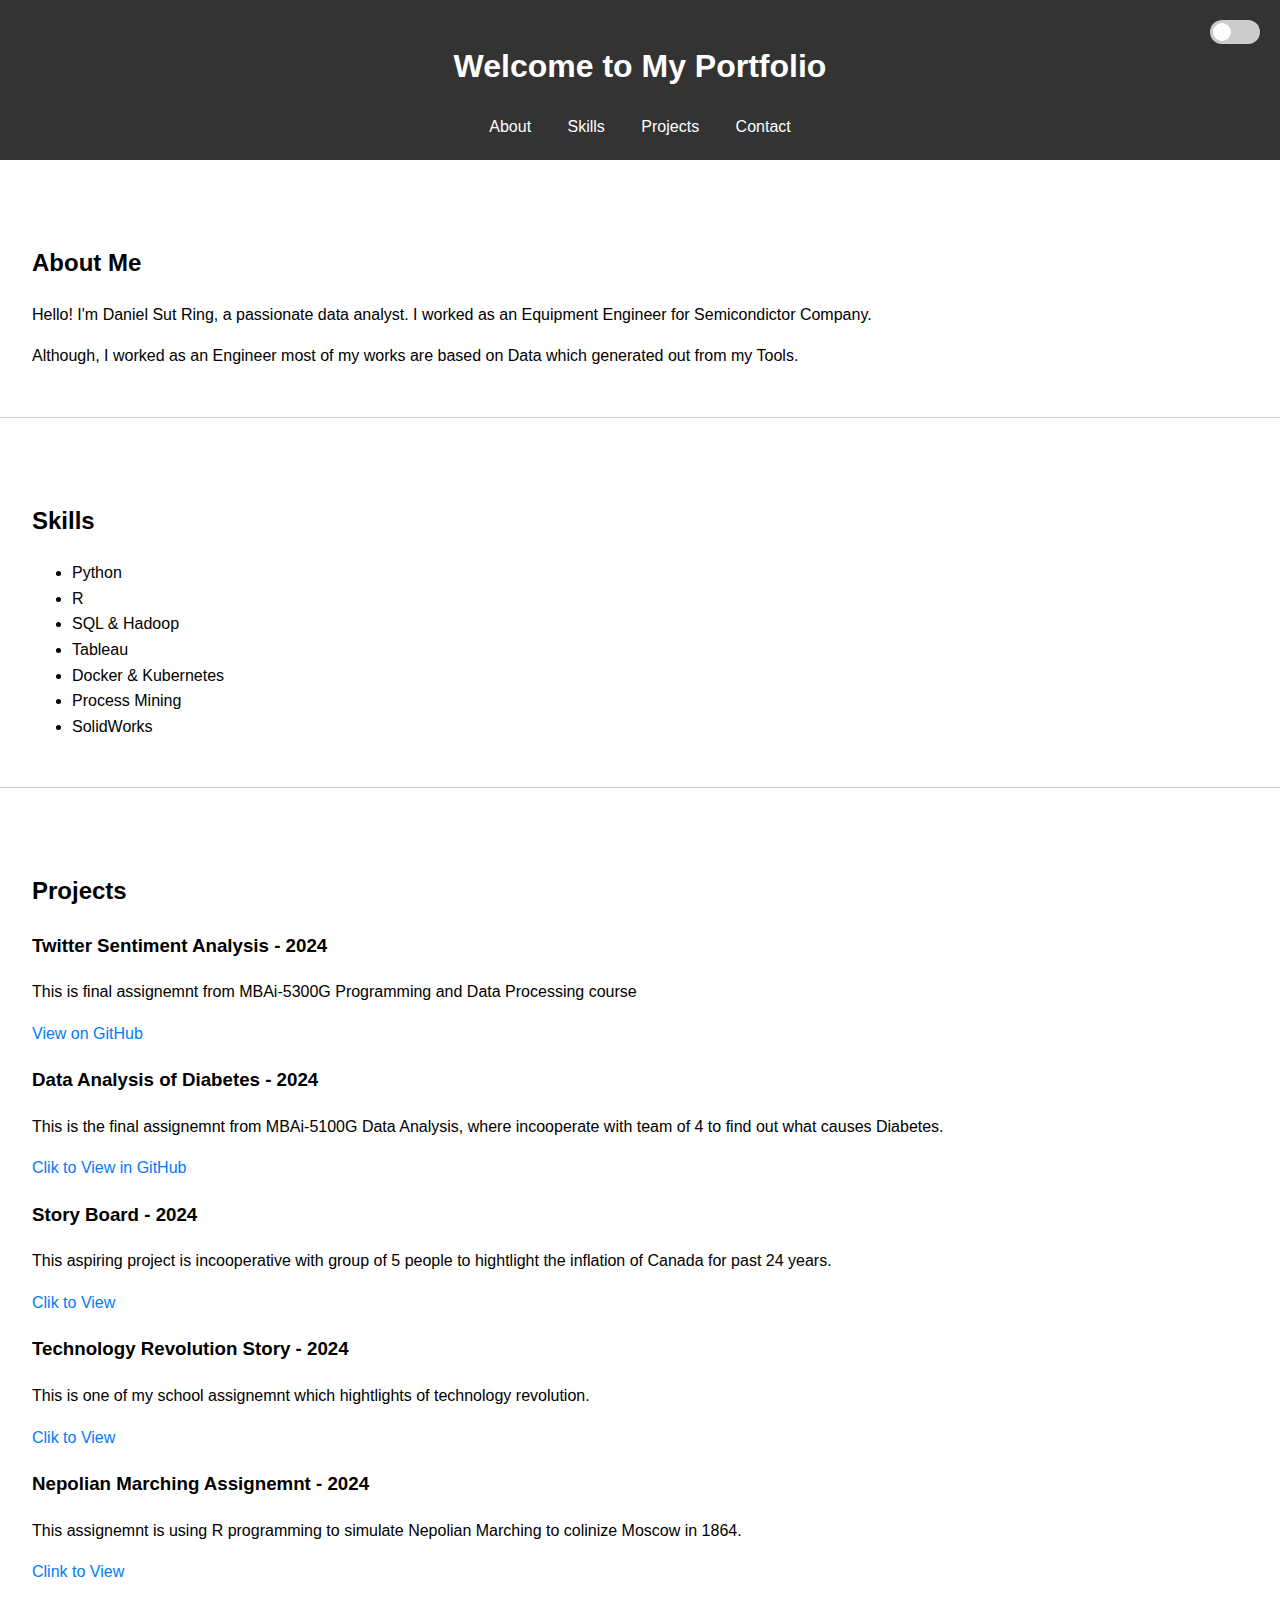
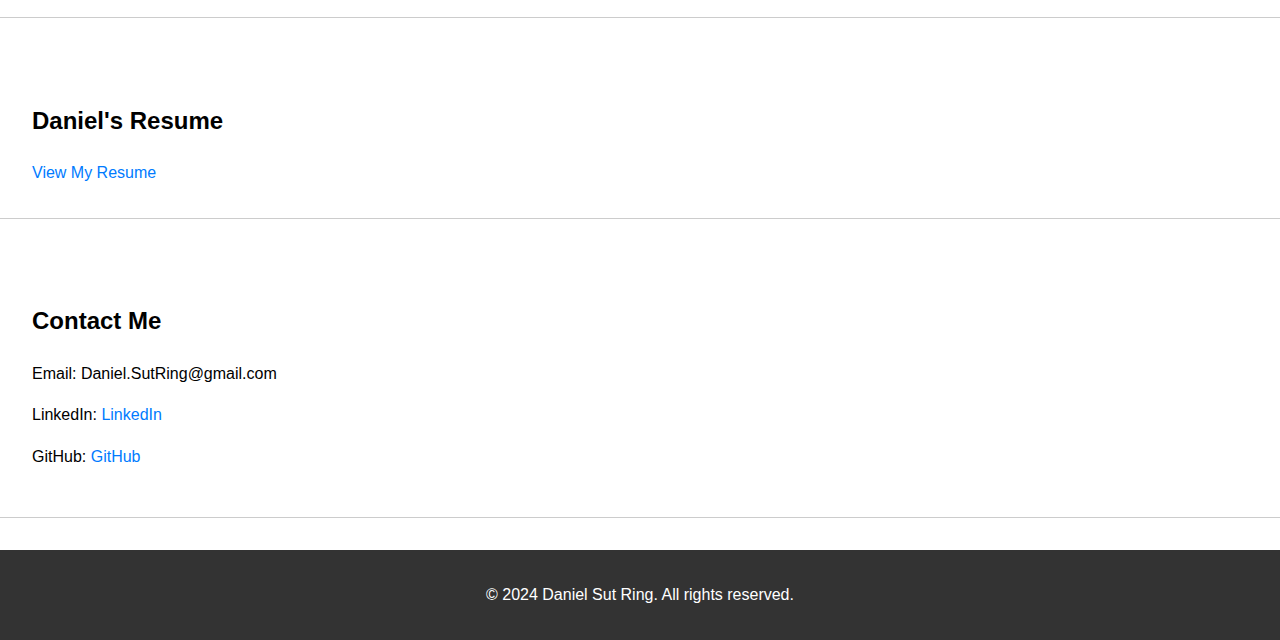
<file: index.html>
<!DOCTYPE html>
<html lang="en">
<head>
  <meta charset="UTF-8">
  <meta name="viewport" content="width=device-width, initial-scale=1.0">
  <title>Daniel Sut Ring</title>
  <link rel="stylesheet" href="style.css">
  
</head>
<body>
  <header>
    <div id="theme-switch-container">
      <label class="switch">
        <input type="checkbox" id="theme-toggle">
        <span class="slider"></span>
      </label>
    </div>
    <h1>Welcome to My Portfolio</h1>
    <nav>
      <a href="#about">About</a>
      <a href="#skills">Skills</a>
      <a href="#projects">Projects</a>
      <a href="#contact">Contact</a>
    </nav>
  </header>
  
  <section id="about">
    <h2>About Me</h2>
    <p>Hello! I'm Daniel Sut Ring, a passionate data analyst. I worked as an Equipment Engineer for Semicondictor Company.</p>
    <p>Although, I worked as an Engineer most of my works are based on Data which generated out from my Tools.</p>
    
  </section>

  <section id="skills">
    <h2>Skills</h2>
    <ul>
      <li>Python</li>
      <li>R</li>
      <li>SQL & Hadoop</li>
      <li>Tableau</li>
      <li>Docker & Kubernetes</li>
      <li>Process Mining</li>
      <li>SolidWorks</li>      
    </ul>
  </section>

  <section id="projects">
    <h2>Projects</h2>
    
    <div>
      <h3>Twitter Sentiment Analysis - 2024</h3>
      <p>This is final assignemnt from MBAi-5300G Programming and Data Processing course</p>
      <a href="https://github.com/yourmakerz/2019_CA_Election.git" target="_blank" rel="noopener noreferrer"> View on GitHub</a>
    </div>

    </div>
      <h3>Data Analysis of Diabetes - 2024</h3>
      <p>This is the final assignemnt from MBAi-5100G Data Analysis, where incooperate with team of 4 to find out what causes Diabetes.</p>
      <a href="https://github.com/yourmakerz/diabetes_Clinical" target="_blank" rel="noopener noreferrer"> Clik to View in GitHub</a>
    </div>
    
    <div>
      <h3>Story Board - 2024</h3>
      <p>This aspiring project is incooperative with group of 5 people to hightlight the inflation of Canada for past 24 years.</p>
      <a href="https://mehassanhmood.github.io/StoryBoard/" target="_blank" rel="noopener noreferrer"> Clik to View</a>
    </div>
    <div>
        <h3>Technology Revolution Story - 2024</h3>
        <p>This is one of my school assignemnt which hightlights of technology revolution.</p>
       <a href="https://sites.google.com/view/technologyandproductivity/home" target="_blank" rel="noopener noreferrer"> Clik to View</a>
    </div>
    <div>
        <h3>Nepolian Marching Assignemnt - 2024</h3>
        <P>This assignemnt is using R programming to simulate Nepolian Marching to colinize Moscow in 1864.</P>
        <a href="https://yourmakerz.shinyapps.io/Nepolian-marching-campaign/" target="_blank" rel="noopener noreferrer"> Clink to View</a>
    </div>
    
  </section>

  <section id="resume">
    <h2>Daniel's Resume</h2>
    <a href="resume.html" target="_blank">View My Resume</a>
  </section>
  
  
  <section id="contact">
    <h2>Contact Me</h2>
    <p>Email: Daniel.SutRing@gmail.com</p>
    <p>LinkedIn: <a href="https://www.linkedin.com/in/daniel-sut-ring-53135497/" target="_blank" rel="noopener noreferrer">LinkedIn</a></p>
    <p>GitHub:  <a href="https://github.com/yourmakerz" target="_blank" rel="noopener noreferrer"> GitHub</a></p>
  </section>

  <footer>
    <p>&copy; 2024 Daniel Sut Ring. All rights reserved.</p>
  </footer>

  <script src="script.js"></script>
</body>
</html>
</file>
<file: style.css>
body {
    font-family: Arial, sans-serif;
    line-height: 1.6;
    margin: 0;
    padding: 0;
  }
  
  header {
    background: #333;
    color: #fff;
    padding: 1rem 0;
    text-align: center;
  }
  
  header nav a {
    color: #fff;
    margin: 0 1rem;
    text-decoration: none;
  }
  
  section {
    padding: 2rem;
    margin: 2rem 0;
    border-bottom: 1px solid #ccc;
  }
  
  footer {
    text-align: center;
    padding: 1rem;
    background: #333;
    color: #fff;
  }
  

  /* Default light mode styles */
body {
  background-color: #ffffff;
  color: #000000;
  font-family: Arial, sans-serif;
  transition: background-color 0.3s, color 0.3s; /* Smooth transition */
}

header {
  text-align: center;
  padding: 20px;
}

a {
  color: #007bff;
  text-decoration: none;
}

a:hover {
  text-decoration: underline;
}

button {
  margin-top: 20px;
  padding: 10px 20px;
  font-size: 16px;
  cursor: pointer;
  border: none;
  border-radius: 5px;
}

/* Dark mode styles */
body.dark-mode {
  background-color: #121212;
  color: #ffffff;
}

button.dark-mode {
  background-color: #ffffff;
  color: #121212;
}

/* CSS for the toggle switch */
#theme-switch-container {
  position: fixed;
  top: 20px; /* Distance from the top */
  right: 20px; /* Distance from the right */
  z-index: 1000; /* Ensure it stays on top of other elements */
}

.switch {
  position: relative;
  display: inline-block;
  width: 50px;
  height: 24px;
}

.switch input {
  opacity: 0;
  width: 0;
  height: 0;
}

.slider {
  position: absolute;
  cursor: pointer;
  top: 0;
  left: 0;
  right: 0;
  bottom: 0;
  background-color: #ccc;
  transition: 0.4s;
  border-radius: 24px;
}

.slider:before {
  position: absolute;
  content: "";
  height: 18px;
  width: 18px;
  left: 3px;
  bottom: 3px;
  background-color: white;
  transition: 0.4s;
  border-radius: 50%;
}

input:checked + .slider {
  background-color: #4caf50; /* Color when dark mode is active */
}

input:checked + .slider:before {
  transform: translateX(26px); /* Move toggle to the right */
}

/* Dark mode styles */
body.dark-mode {
  background-color: #121212;
  color: #ffffff;
  transition: background-color 0.3s, color 0.3s;
}

a {
  color: #007bff; /* Default link color */
}

a:hover {
  text-decoration: underline;
}

body.dark-mode a {
  color: #4caf50; /* Link color in dark mode */
}
</file>
